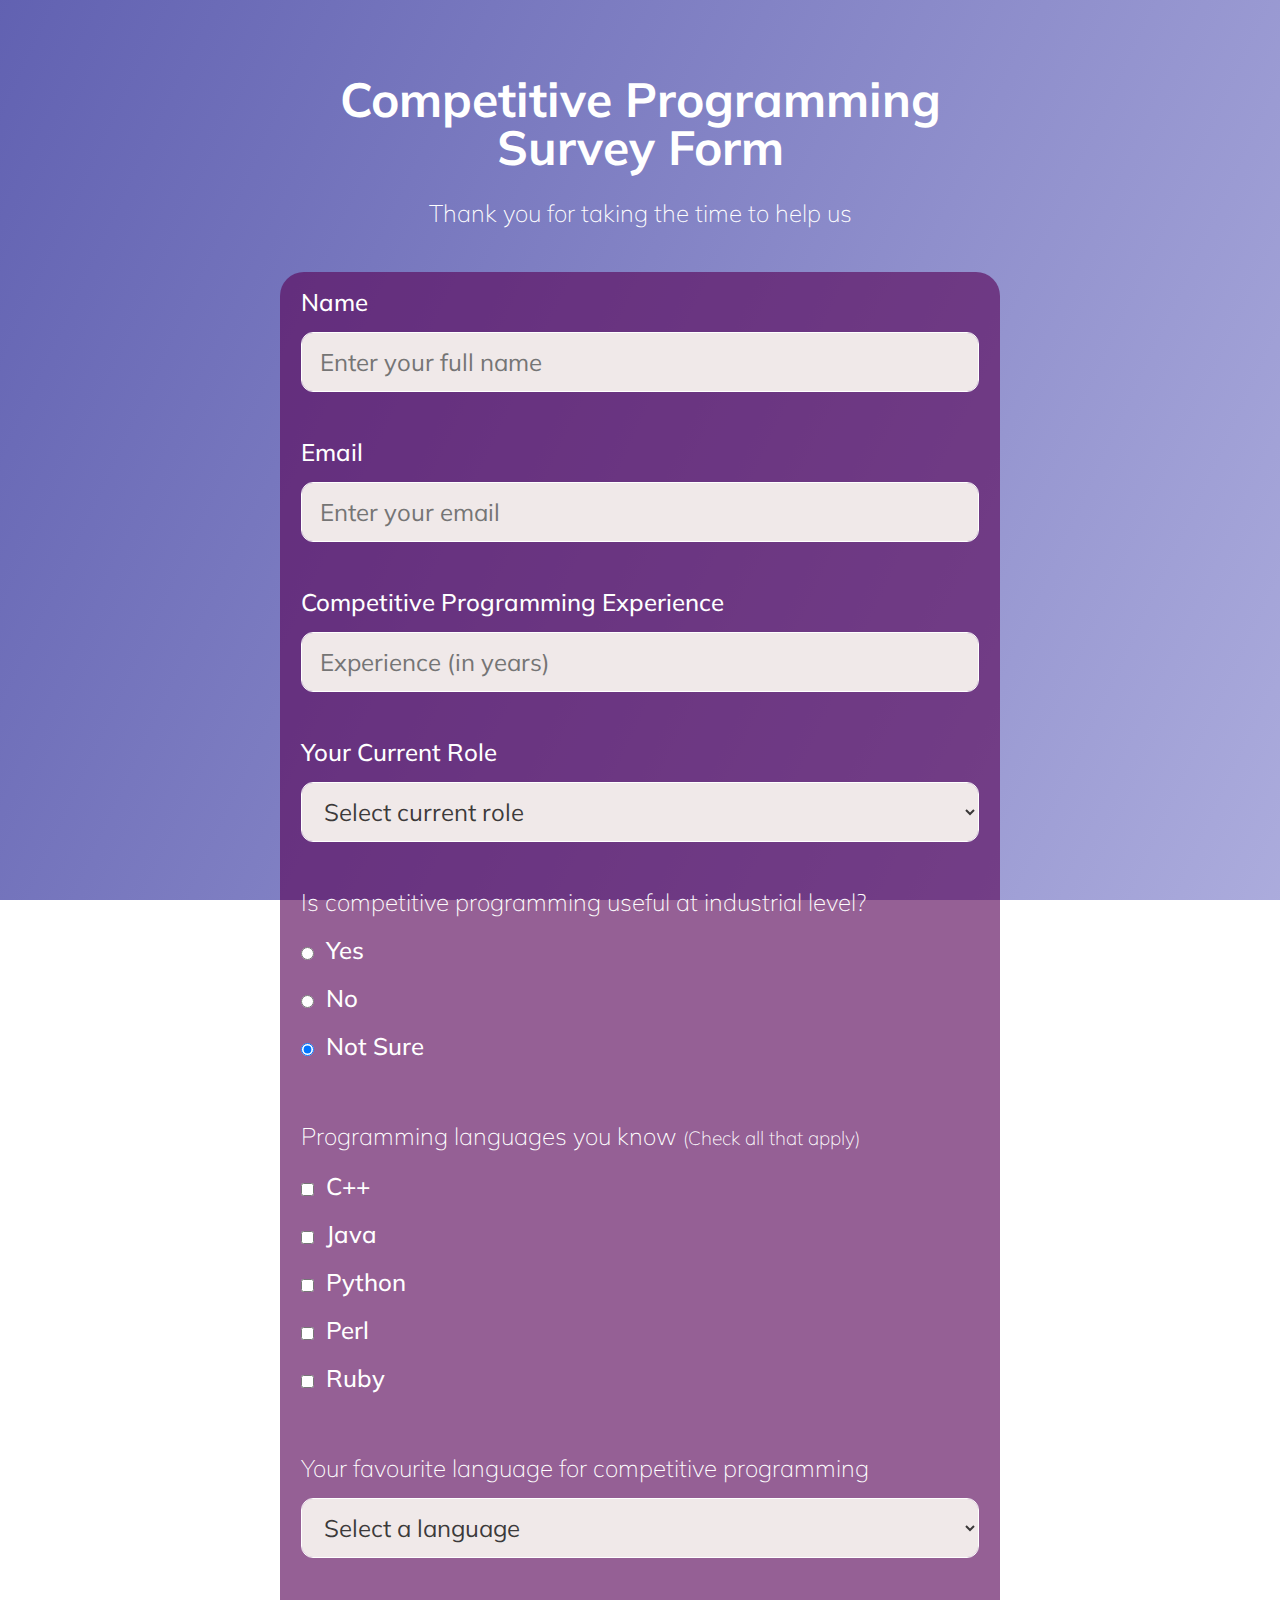
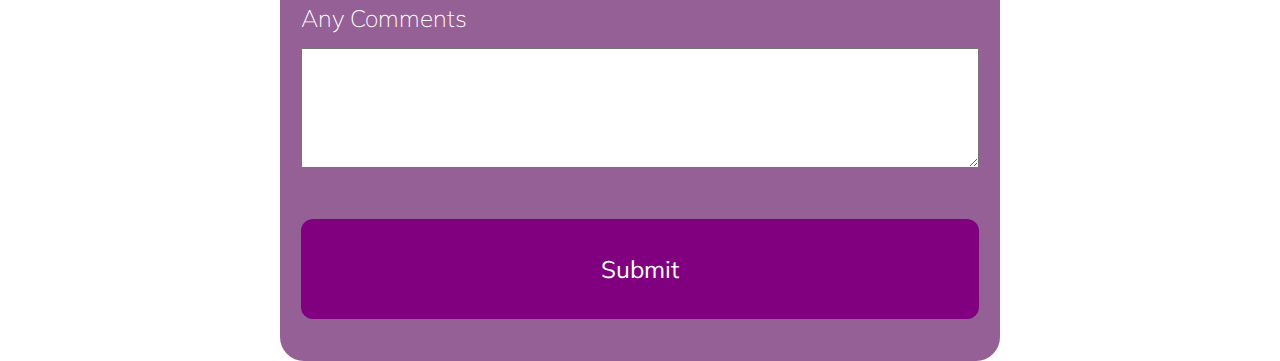
<file: 2. Survey Form/index.html>
<!DOCTYPE html>
<html>
    <head>
        <link rel="stylesheet" href="style.css" />
        <link
            href="https://fonts.googleapis.com/css2?family=Muli&display=swap"
            rel="stylesheet"
        />
        <title>
            Survey Form
        </title>
    </head>

    <body>
        <div class="container">
            <header class="header">
                <h1 id="title" class="text-center">
                    Competitive Programming Survey Form
                </h1>
                <p id="description" class="description text-center">
                    Thank you for taking the time to help us
                </p>
            </header>

            <form id="survey-form">
                <div class="form-group">
                    <label id="name-label" for="name">Name</label>
                    <input
                        type="text"
                        name="name"
                        id="name"
                        class="form-control"
                        placeholder="Enter your full name"
                        required
                    />
                </div>
                <div class="form-group">
                    <label id="email-label" for="email">Email</label>
                    <input
                        type="email"
                        name="email"
                        id="email"
                        class="form-control"
                        placeholder="Enter your email"
                        required
                    />
                </div>
                <div class="form-group">
                    <label id="number-label" for="number"
                        >Competitive Programming Experience</label
                    >
                    <input
                        type="number"
                        name="experience"
                        id="number"
                        class="form-control"
                        min="0"
                        max="50"
                        placeholder="Experience (in years)"
                    />
                </div>
                <div class="form-group">
                    <label id="role-label" for="role">Your Current Role</label>
                    <select
                        id="dropdown"
                        name="role"
                        class="form-control"
                        required
                    >
                        <option disabled selected value
                            >Select current role</option
                        >
                        <option value="student">Student</option>
                        <option value="professional">Professional</option>
                        <option value="learner">Learner</option>
                        <option value="other">Other</option>
                    </select>
                </div>
                <div class="form-group">
                    <p>
                        Is competitive programming useful at industrial level?
                    </p>
                    <label>
                        <input
                            name="feedback"
                            value="yes"
                            type="radio"
                            class="input-radio"
                            checked
                        />
                        Yes
                    </label>
                    <label>
                        <input
                            name="feedback"
                            value="no"
                            type="radio"
                            class="input-radio"
                            checked
                        />
                        No
                    </label>
                    <label>
                        <input
                            name="feedback"
                            value="not-sure"
                            type="radio"
                            class="input-radio"
                            checked
                        />
                        Not Sure
                    </label>
                </div>
                <div class="form-group">
                    <p>
                        Programming languages you know
                        <span class="clue">(Check all that apply)</span>
                    </p>
                    <label>
                        <input
                            name="check"
                            value="c++"
                            type="checkbox"
                            class="input-checkbox"
                        />
                        C++
                    </label>
                    <label>
                        <input
                            name="check"
                            value="java"
                            type="checkbox"
                            class="input-checkbox"
                        />
                        Java
                    </label>
                    <label>
                        <input
                            name="check"
                            value="python"
                            type="checkbox"
                            class="input-checkbox"
                        />
                        Python
                    </label>
                    <label>
                        <input
                            name="check"
                            value="perl"
                            type="checkbox"
                            class="input-checkbox"
                        />
                        Perl
                    </label>
                    <label>
                        <input
                            name="check"
                            value="ruby"
                            type="checkbox"
                            class="input-checkbox"
                        />
                        Ruby
                    </label>
                </div>
                <div class="form-group">
                    <p>
                        Your favourite language for competitive programming
                    </p>
                    <select
                        id="primary-language"
                        name="lang"
                        class="form-control"
                        required
                    >
                        <option disabled selected value
                            >Select a language</option
                        >
                        <option value="c++">C++</option>
                        <option value="java">Java</option>
                        <option value="python">Python</option>
                        <option value="perl">Perl</option>
                        <option value="ruby">Ruby</option>
                    </select>
                </div>
                <div class="form-group">
                    <p>Any Comments</p>
                    <textarea
                        id="tips"
                        name="tips"
                        class="input-textarea"
                    ></textarea>
                </div>
                <div class="form-group">
                    <button type="submit" id="submit" class="submit-button">
                        Submit
                    </button>
                </div>
            </form>
        </div>
    </body>
</html>
</file>
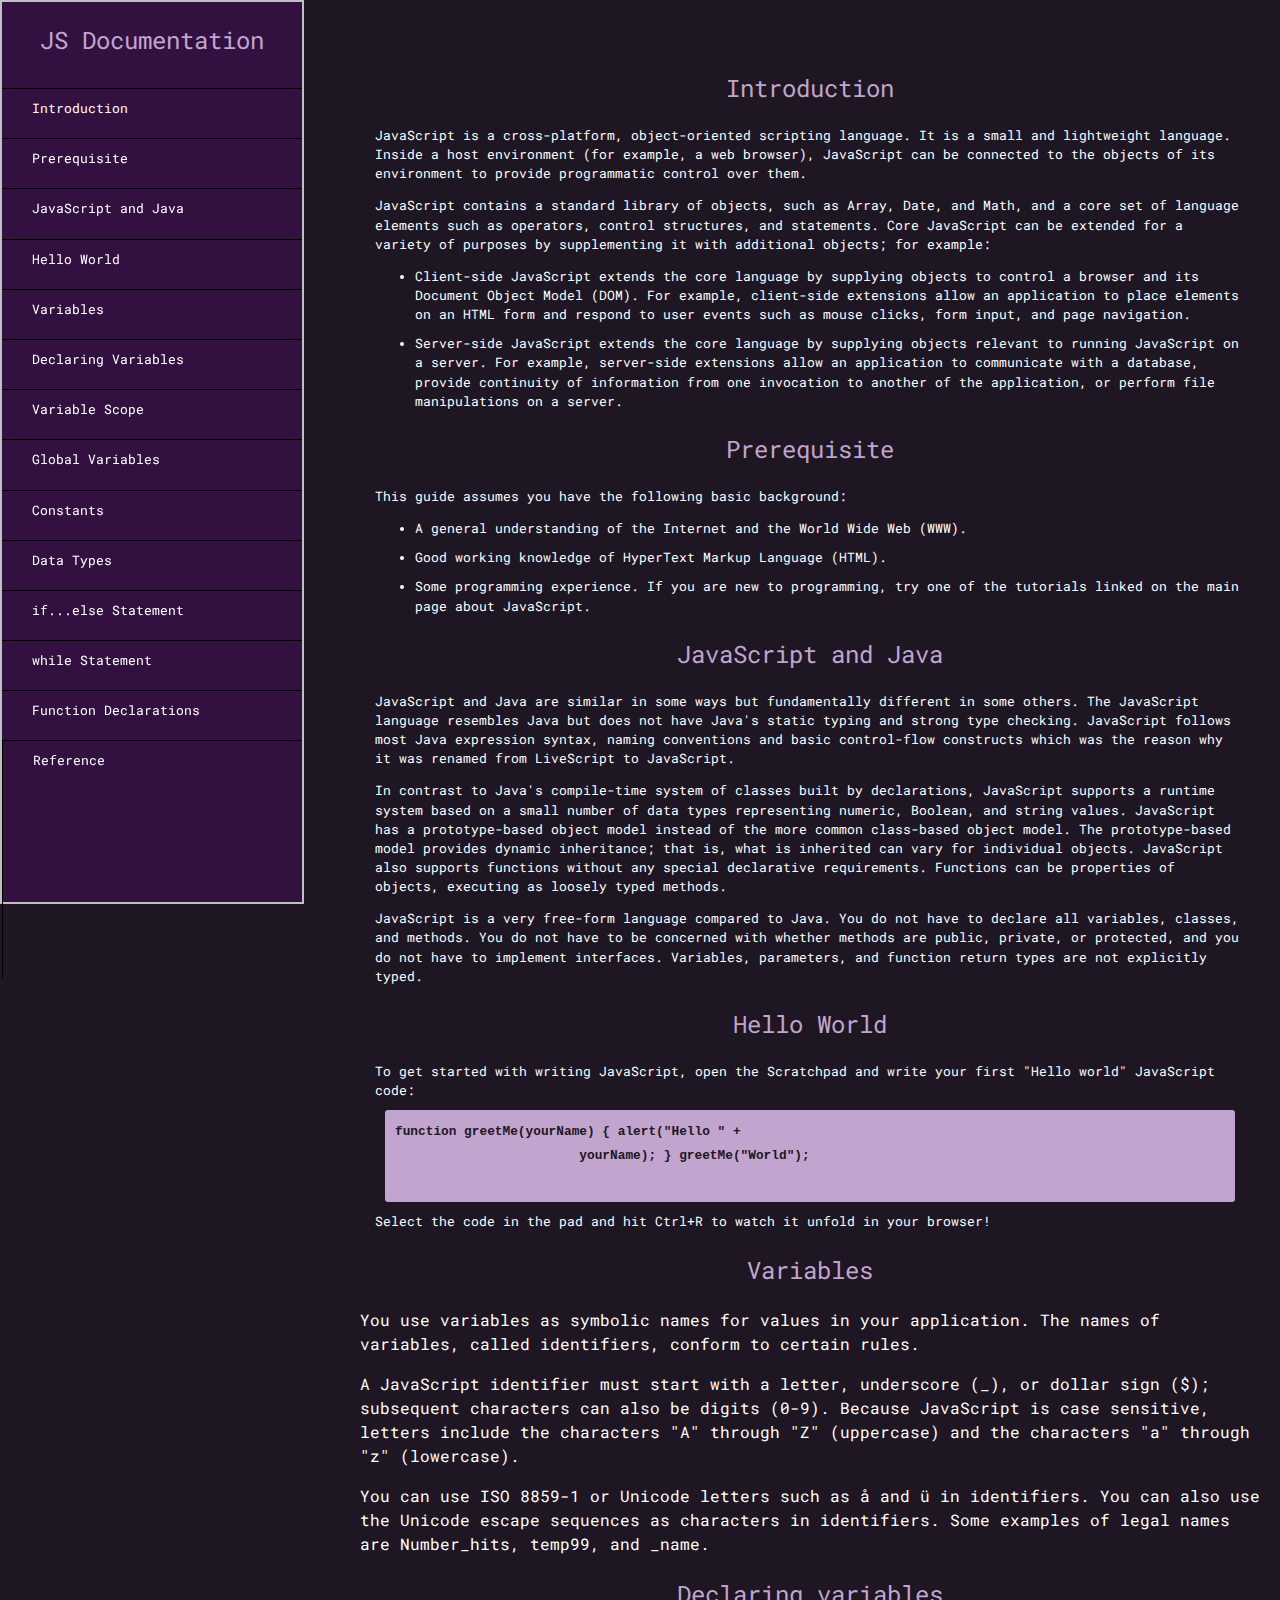
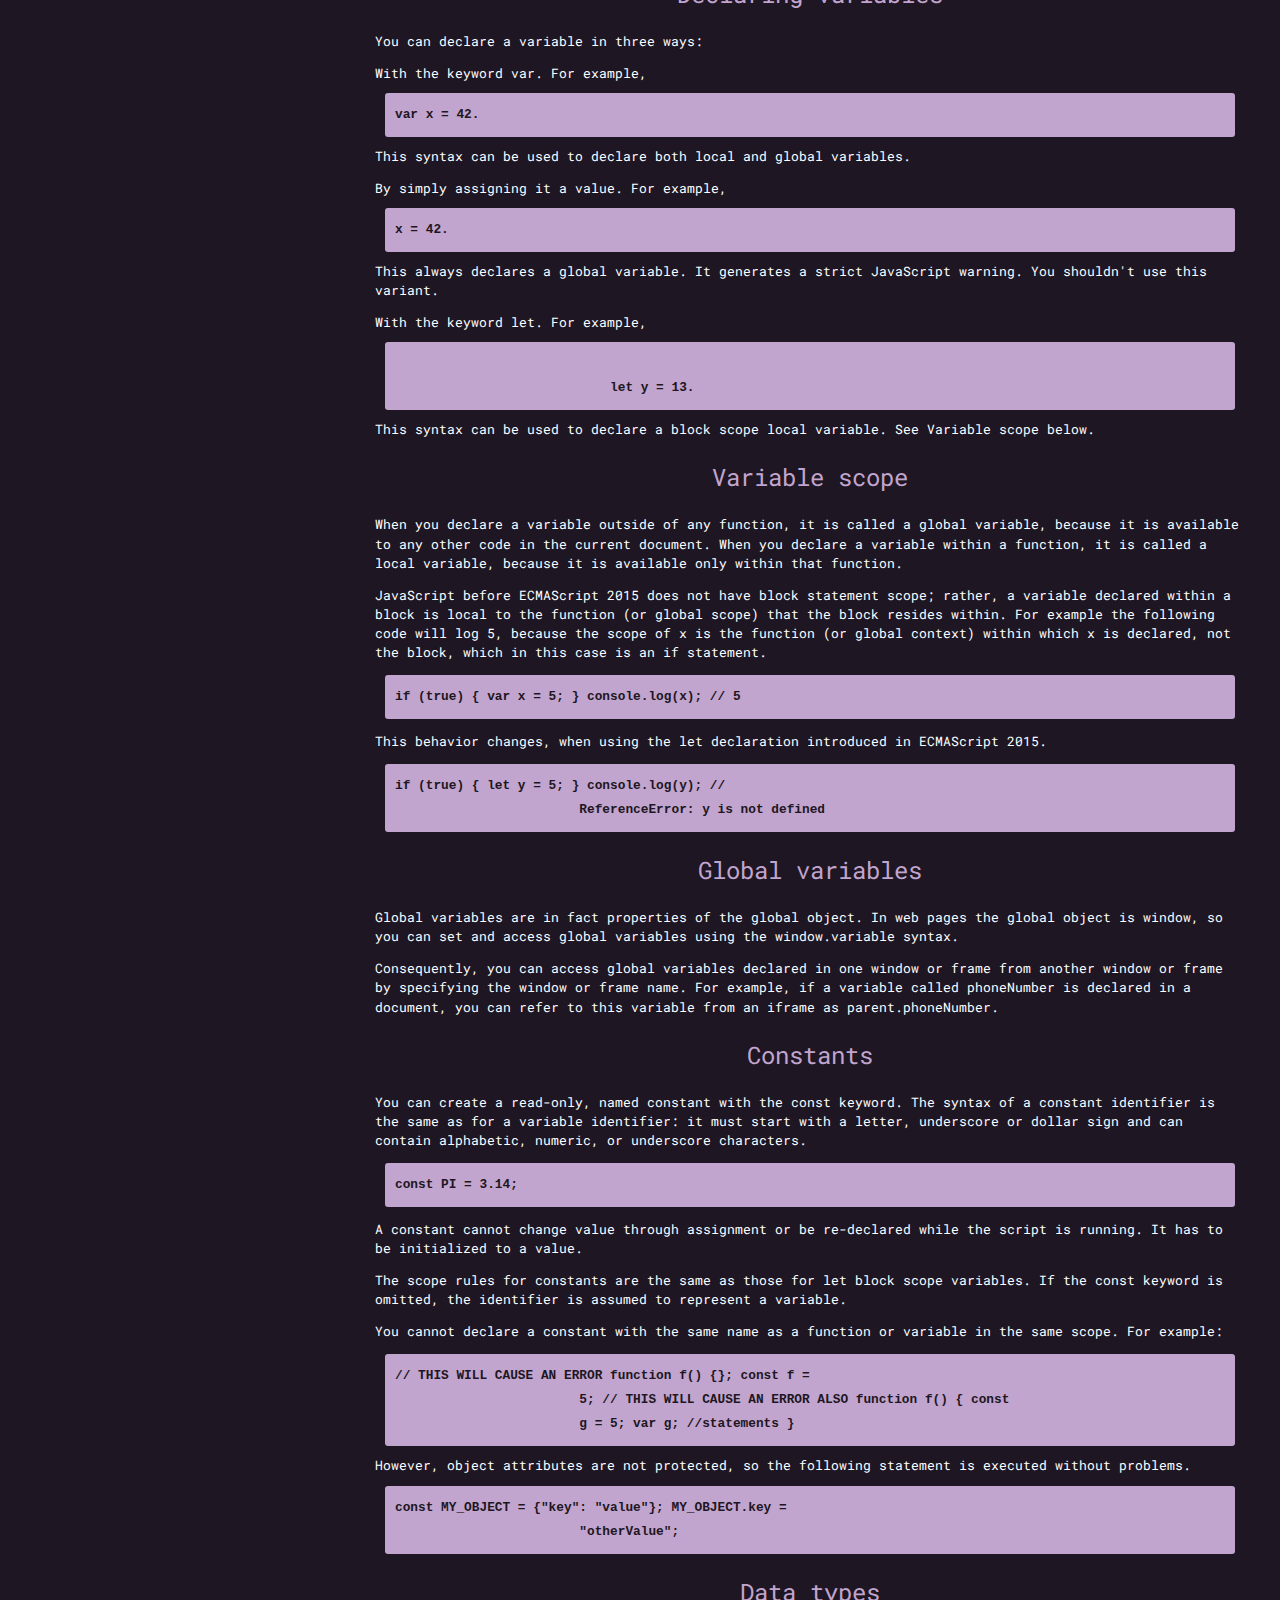
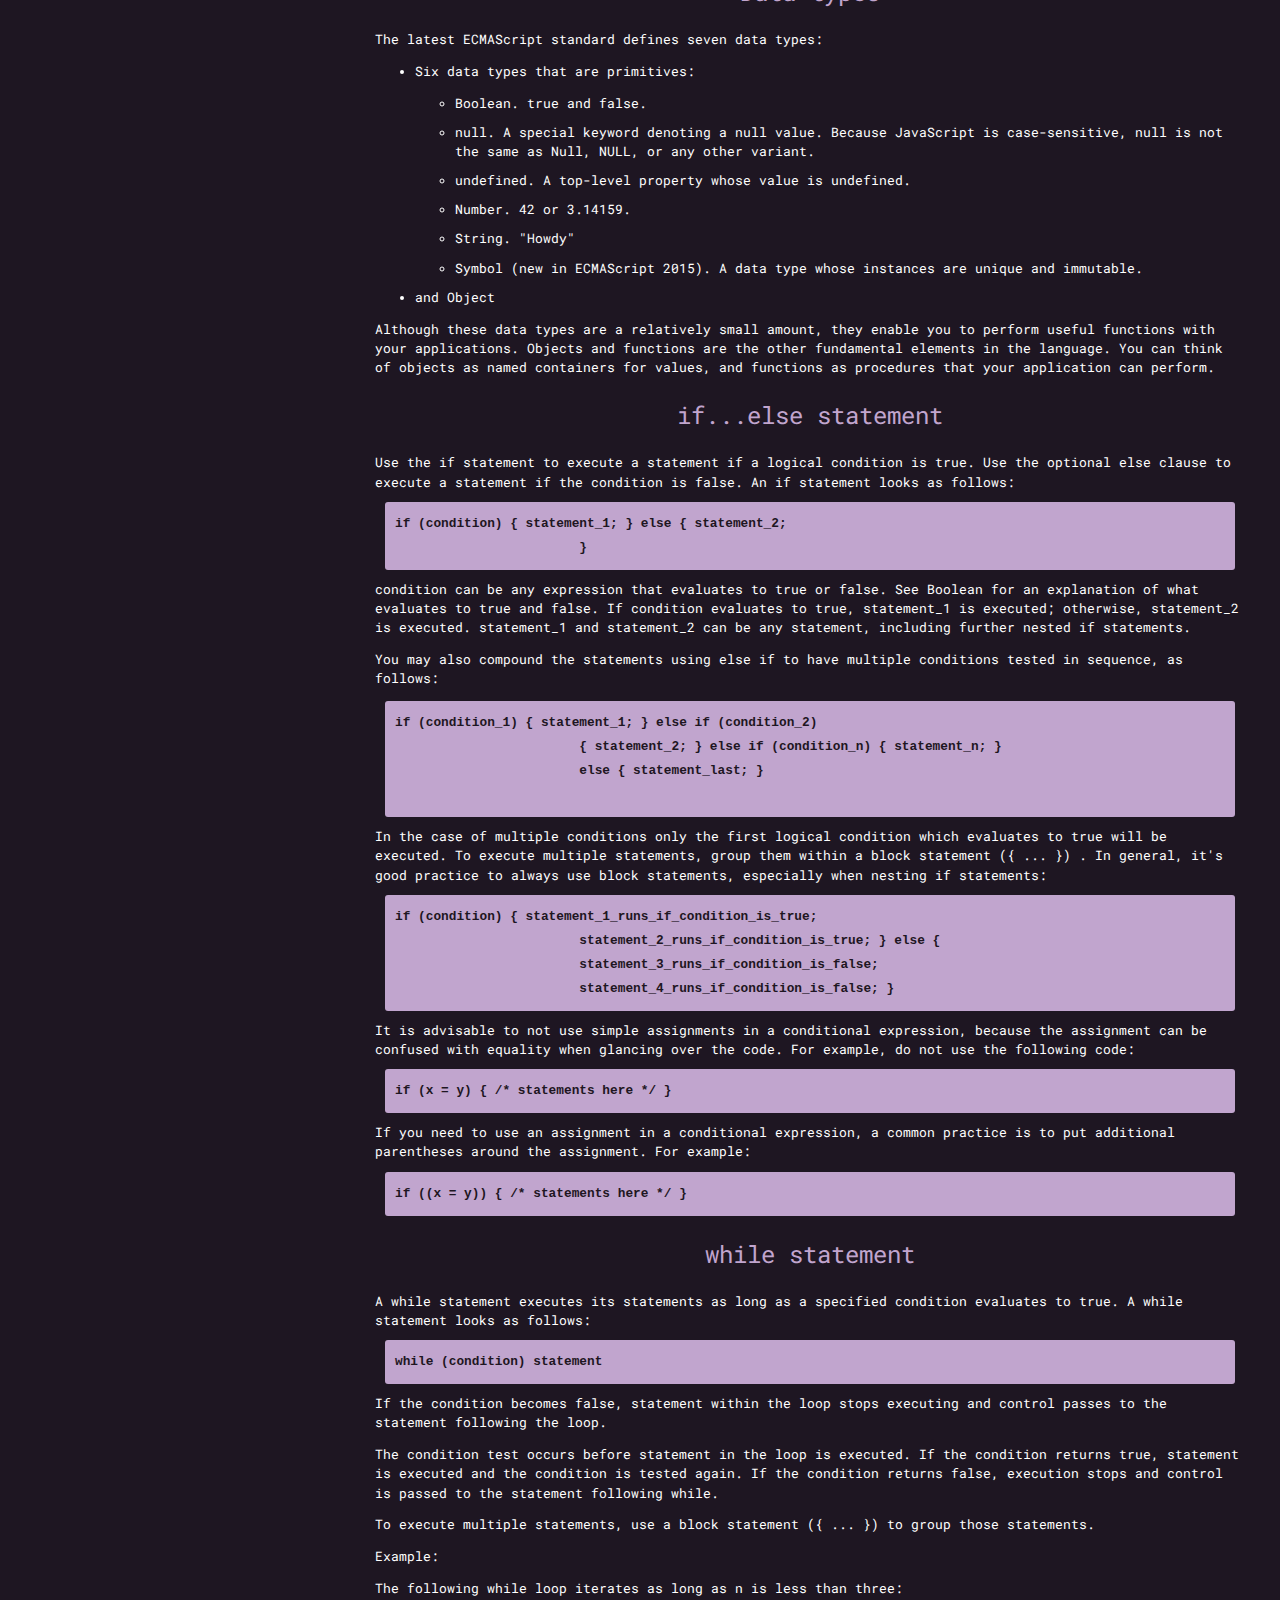
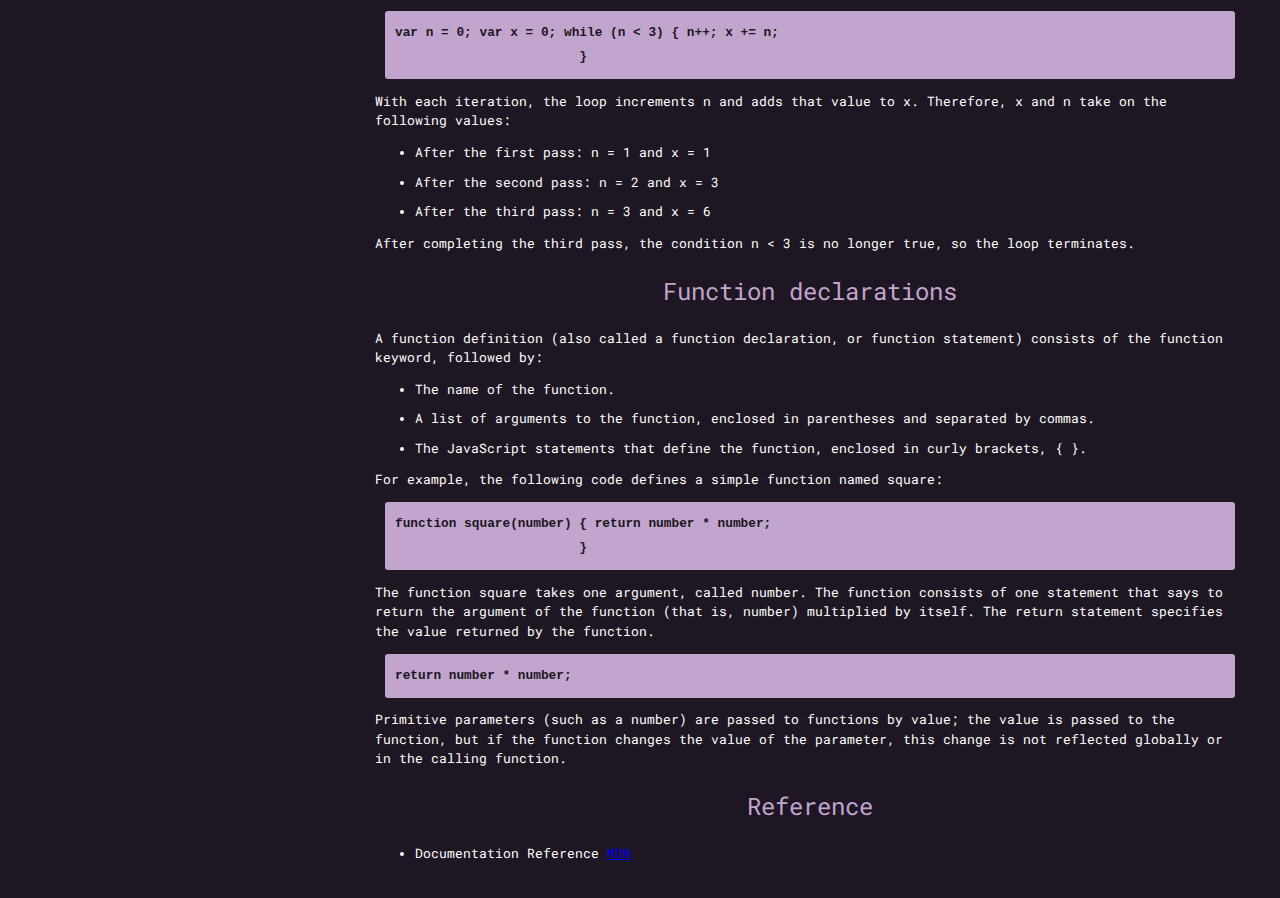
<file: 4. Technical Documentation Page/index.html>
<!DOCTYPE html>
<html lang="en">
    <head>
        <meta charset="UTF-8" />
        <meta name="viewport" content="width=device-width, initial-scale=1.0" />
        <link rel="stylesheet" href="style.css" />
        <link
            href="https://fonts.googleapis.com/css2?family=Roboto+Mono&display=swap"
            rel="stylesheet"
        />
        <title>Document</title>
    </head>
    <body>
        <nav id="navbar">
            <header>JS Documentation</header>
            <ul>
                <li>
                    <a href="#Introduction" class="nav-link">Introduction</a>
                </li>
                <li>
                    <a href="#Prerequisite" class="nav-link">Prerequisite</a>
                </li>
                <li>
                    <a href="#JavaScript_and_Java" class="nav-link"
                        >JavaScript and Java</a
                    >
                </li>
                <li>
                    <a href="#Hello_world" class="nav-link">Hello World</a>
                </li>
                <li>
                    <a href="#Variables" class="nav-link">Variables</a>
                </li>
                <li>
                    <a href="#Declaring_variables" class="nav-link"
                        >Declaring Variables</a
                    >
                </li>
                <li>
                    <a href="#Variable_scope" class="nav-link"
                        >Variable Scope</a
                    >
                </li>
                <li>
                    <a href="#Global_variables" class="nav-link"
                        >Global Variables</a
                    >
                </li>
                <li><a href="#Constants" class="nav-link">Constants</a></li>
                <li><a href="#Data_types" class="nav-link">Data Types</a></li>
                <li>
                    <a href="#if...else_statement" class="nav-link"
                        >if...else Statement</a
                    >
                </li>
                <li>
                    <a href="#while_statement" class="nav-link"
                        >while Statement</a
                    >
                </li>
                <li>
                    <a href="#Function_declarations" class="nav-link"
                        >Function Declarations</a
                    >
                </li>
                <li><a href="#Reference" class="nav-link">Reference</a></li>
            </ul>
        </nav>

        <main id="main-doc">
            <section class="main-section" id="Introduction">
                <header>Introduction</header>
                <article>
                    <p>
                        JavaScript is a cross-platform, object-oriented
                        scripting language. It is a small and lightweight
                        language. Inside a host environment (for example, a web
                        browser), JavaScript can be connected to the objects of
                        its environment to provide programmatic control over
                        them.
                    </p>
                    <p>
                        JavaScript contains a standard library of objects, such
                        as Array, Date, and Math, and a core set of language
                        elements such as operators, control structures, and
                        statements. Core JavaScript can be extended for a
                        variety of purposes by supplementing it with additional
                        objects; for example:
                    </p>
                    <ul>
                        <li>
                            Client-side JavaScript extends the core language by
                            supplying objects to control a browser and its
                            Document Object Model (DOM). For example,
                            client-side extensions allow an application to place
                            elements on an HTML form and respond to user events
                            such as mouse clicks, form input, and page
                            navigation.
                        </li>
                        <li>
                            Server-side JavaScript extends the core language by
                            supplying objects relevant to running JavaScript on
                            a server. For example, server-side extensions allow
                            an application to communicate with a database,
                            provide continuity of information from one
                            invocation to another of the application, or perform
                            file manipulations on a server.
                        </li>
                    </ul>
                </article>
            </section>

            <section class="main-section" id="Prerequisite">
                <header>Prerequisite</header>
                <article>
                    <p>
                        This guide assumes you have the following basic
                        background:
                    </p>

                    <ul>
                        <li>
                            A general understanding of the Internet and the
                            World Wide Web (WWW).
                        </li>
                        <li>
                            Good working knowledge of HyperText Markup Language
                            (HTML).
                        </li>
                        <li>
                            Some programming experience. If you are new to
                            programming, try one of the tutorials linked on the
                            main page about JavaScript.
                        </li>
                    </ul>
                </article>
            </section>

            <section class="main-section" id="JavaScript_and_Java">
                <header>JavaScript and Java</header>
                <article>
                    <p>
                        JavaScript and Java are similar in some ways but
                        fundamentally different in some others. The JavaScript
                        language resembles Java but does not have Java's static
                        typing and strong type checking. JavaScript follows most
                        Java expression syntax, naming conventions and basic
                        control-flow constructs which was the reason why it was
                        renamed from LiveScript to JavaScript.
                    </p>

                    <p>
                        In contrast to Java's compile-time system of classes
                        built by declarations, JavaScript supports a runtime
                        system based on a small number of data types
                        representing numeric, Boolean, and string values.
                        JavaScript has a prototype-based object model instead of
                        the more common class-based object model. The
                        prototype-based model provides dynamic inheritance; that
                        is, what is inherited can vary for individual objects.
                        JavaScript also supports functions without any special
                        declarative requirements. Functions can be properties of
                        objects, executing as loosely typed methods.
                    </p>
                    <p>
                        JavaScript is a very free-form language compared to
                        Java. You do not have to declare all variables, classes,
                        and methods. You do not have to be concerned with
                        whether methods are public, private, or protected, and
                        you do not have to implement interfaces. Variables,
                        parameters, and function return types are not explicitly
                        typed.
                    </p>
                </article>
            </section>

            <section class="main-section" id="Hello_world">
                <header>Hello World</header>
                <article>
                    To get started with writing JavaScript, open the Scratchpad
                    and write your first "Hello world" JavaScript code:
                    <code
                        >function greetMe(yourName) { alert("Hello " +
                        yourName); } greetMe("World");
                    </code>

                    Select the code in the pad and hit Ctrl+R to watch it unfold
                    in your browser!
                </article>
            </section>

            <section class="main-section" id="Variables">
                <header>Variables</header>
                <p>
                    You use variables as symbolic names for values in your
                    application. The names of variables, called identifiers,
                    conform to certain rules.
                </p>
                <p>
                    A JavaScript identifier must start with a letter, underscore
                    (_), or dollar sign ($); subsequent characters can also be
                    digits (0-9). Because JavaScript is case sensitive, letters
                    include the characters "A" through "Z" (uppercase) and the
                    characters "a" through "z" (lowercase).
                </p>
                <p>
                    You can use ISO 8859-1 or Unicode letters such as å and ü in
                    identifiers. You can also use the Unicode escape sequences
                    as characters in identifiers. Some examples of legal names
                    are Number_hits, temp99, and _name.
                </p>
            </section>

            <section class="main-section" id="Declaring_variables">
                <header>Declaring variables</header>
                <article>
                    You can declare a variable in three ways:
                    <p>
                        With the keyword var. For example,
                        <code>var x = 42.</code> This syntax can be used to
                        declare both local and global variables.
                    </p>
                    <p>
                        By simply assigning it a value. For example,
                        <code>x = 42.</code> This always declares a global
                        variable. It generates a strict JavaScript warning. You
                        shouldn't use this variant.
                    </p>
                    <p>
                        With the keyword let. For example,<code>
                            let y = 13.</code
                        >
                        This syntax can be used to declare a block scope local
                        variable. See Variable scope below.
                    </p>
                </article>
            </section>

            <section class="main-section" id="Variable_scope">
                <header>Variable scope</header>
                <article>
                    <p>
                        When you declare a variable outside of any function, it
                        is called a global variable, because it is available to
                        any other code in the current document. When you declare
                        a variable within a function, it is called a local
                        variable, because it is available only within that
                        function.
                    </p>

                    <p>
                        JavaScript before ECMAScript 2015 does not have block
                        statement scope; rather, a variable declared within a
                        block is local to the function (or global scope) that
                        the block resides within. For example the following code
                        will log 5, because the scope of x is the function (or
                        global context) within which x is declared, not the
                        block, which in this case is an if statement.
                    </p>
                    <code>if (true) { var x = 5; } console.log(x); // 5</code>
                    <p>
                        This behavior changes, when using the let declaration
                        introduced in ECMAScript 2015.
                    </p>

                    <code
                        >if (true) { let y = 5; } console.log(y); //
                        ReferenceError: y is not defined</code
                    >
                </article>
            </section>

            <section class="main-section" id="Global_variables">
                <header>Global variables</header>
                <article>
                    <p>
                        Global variables are in fact properties of the global
                        object. In web pages the global object is window, so you
                        can set and access global variables using the
                        window.variable syntax.
                    </p>

                    <p>
                        Consequently, you can access global variables declared
                        in one window or frame from another window or frame by
                        specifying the window or frame name. For example, if a
                        variable called phoneNumber is declared in a document,
                        you can refer to this variable from an iframe as
                        parent.phoneNumber.
                    </p>
                </article>
            </section>

            <section class="main-section" id="Constants">
                <header>Constants</header>
                <article>
                    <p>
                        You can create a read-only, named constant with the
                        const keyword. The syntax of a constant identifier is
                        the same as for a variable identifier: it must start
                        with a letter, underscore or dollar sign and can contain
                        alphabetic, numeric, or underscore characters.
                    </p>

                    <code>const PI = 3.14;</code>
                    <p>
                        A constant cannot change value through assignment or be
                        re-declared while the script is running. It has to be
                        initialized to a value.
                    </p>

                    <p>
                        The scope rules for constants are the same as those for
                        let block scope variables. If the const keyword is
                        omitted, the identifier is assumed to represent a
                        variable.
                    </p>

                    <p>
                        You cannot declare a constant with the same name as a
                        function or variable in the same scope. For example:
                    </p>

                    <code
                        >// THIS WILL CAUSE AN ERROR function f() {}; const f =
                        5; // THIS WILL CAUSE AN ERROR ALSO function f() { const
                        g = 5; var g; //statements }</code
                    >
                    However, object attributes are not protected, so the
                    following statement is executed without problems.
                    <code
                        >const MY_OBJECT = {"key": "value"}; MY_OBJECT.key =
                        "otherValue";</code
                    >
                </article>
            </section>

            <section class="main-section" id="Data_types">
                <header>Data types</header>
                <article>
                    <p>
                        The latest ECMAScript standard defines seven data types:
                    </p>
                    <ul>
                        <li>
                            <p>Six data types that are primitives:</p>
                            <ul>
                                <li>Boolean. true and false.</li>
                                <li>
                                    null. A special keyword denoting a null
                                    value. Because JavaScript is case-sensitive,
                                    null is not the same as Null, NULL, or any
                                    other variant.
                                </li>
                                <li>
                                    undefined. A top-level property whose value
                                    is undefined.
                                </li>
                                <li>Number. 42 or 3.14159.</li>
                                <li>String. "Howdy"</li>
                                <li>
                                    Symbol (new in ECMAScript 2015). A data type
                                    whose instances are unique and immutable.
                                </li>
                            </ul>
                        </li>

                        <li>and Object</li>
                    </ul>
                    Although these data types are a relatively small amount,
                    they enable you to perform useful functions with your
                    applications. Objects and functions are the other
                    fundamental elements in the language. You can think of
                    objects as named containers for values, and functions as
                    procedures that your application can perform.
                </article>
            </section>

            <section class="main-section" id="if...else_statement">
                <header>if...else statement</header>
                <article>
                    Use the if statement to execute a statement if a logical
                    condition is true. Use the optional else clause to execute a
                    statement if the condition is false. An if statement looks
                    as follows:

                    <code
                        >if (condition) { statement_1; } else { statement_2;
                        }</code
                    >
                    condition can be any expression that evaluates to true or
                    false. See Boolean for an explanation of what evaluates to
                    true and false. If condition evaluates to true, statement_1
                    is executed; otherwise, statement_2 is executed. statement_1
                    and statement_2 can be any statement, including further
                    nested if statements.
                    <p>
                        You may also compound the statements using else if to
                        have multiple conditions tested in sequence, as follows:
                    </p>
                    <code
                        >if (condition_1) { statement_1; } else if (condition_2)
                        { statement_2; } else if (condition_n) { statement_n; }
                        else { statement_last; }
                    </code>
                    In the case of multiple conditions only the first logical
                    condition which evaluates to true will be executed. To
                    execute multiple statements, group them within a block
                    statement ({ ... }) . In general, it's good practice to
                    always use block statements, especially when nesting if
                    statements:

                    <code
                        >if (condition) { statement_1_runs_if_condition_is_true;
                        statement_2_runs_if_condition_is_true; } else {
                        statement_3_runs_if_condition_is_false;
                        statement_4_runs_if_condition_is_false; }</code
                    >
                    It is advisable to not use simple assignments in a
                    conditional expression, because the assignment can be
                    confused with equality when glancing over the code. For
                    example, do not use the following code:
                    <code>if (x = y) { /* statements here */ }</code> If you
                    need to use an assignment in a conditional expression, a
                    common practice is to put additional parentheses around the
                    assignment. For example:

                    <code>if ((x = y)) { /* statements here */ }</code>
                </article>
            </section>

            <section class="main-section" id="while_statement">
                <header>while statement</header>
                <article>
                    A while statement executes its statements as long as a
                    specified condition evaluates to true. A while statement
                    looks as follows:

                    <code>while (condition) statement</code> If the condition
                    becomes false, statement within the loop stops executing and
                    control passes to the statement following the loop.

                    <p>
                        The condition test occurs before statement in the loop
                        is executed. If the condition returns true, statement is
                        executed and the condition is tested again. If the
                        condition returns false, execution stops and control is
                        passed to the statement following while.
                    </p>

                    <p>
                        To execute multiple statements, use a block statement ({
                        ... }) to group those statements.
                    </p>

                    Example:

                    <p>
                        The following while loop iterates as long as n is less
                        than three:
                    </p>

                    <code
                        >var n = 0; var x = 0; while (n &lt; 3) { n++; x += n;
                        }</code
                    >
                    <p>
                        With each iteration, the loop increments n and adds that
                        value to x. Therefore, x and n take on the following
                        values:
                    </p>

                    <ul>
                        <li>After the first pass: n = 1 and x = 1</li>
                        <li>After the second pass: n = 2 and x = 3</li>
                        <li>After the third pass: n = 3 and x = 6</li>
                    </ul>
                    <p>
                        After completing the third pass, the condition n &lt; 3
                        is no longer true, so the loop terminates.
                    </p>
                </article>
            </section>

            <section class="main-section" id="Function_declarations">
                <header>Function declarations</header>
                <article>
                    A function definition (also called a function declaration,
                    or function statement) consists of the function keyword,
                    followed by:

                    <ul>
                        <li>The name of the function.</li>
                        <li>
                            A list of arguments to the function, enclosed in
                            parentheses and separated by commas.
                        </li>
                        <li>
                            The JavaScript statements that define the function,
                            enclosed in curly brackets, { }.
                        </li>
                    </ul>
                    <p>
                        For example, the following code defines a simple
                        function named square:
                    </p>

                    <code
                        >function square(number) { return number * number;
                        }</code
                    >
                    <p>
                        The function square takes one argument, called number.
                        The function consists of one statement that says to
                        return the argument of the function (that is, number)
                        multiplied by itself. The return statement specifies the
                        value returned by the function.
                    </p>
                    <code>return number * number;</code>
                    <p>
                        Primitive parameters (such as a number) are passed to
                        functions by value; the value is passed to the function,
                        but if the function changes the value of the parameter,
                        this change is not reflected globally or in the calling
                        function.
                    </p>
                </article>
            </section>

            <section class="main-section" id="Reference">
                <header>Reference</header>
                <article>
                    <ul>
                        <li>
                            Documentation Reference
                            <a
                                href="https://developer.mozilla.org/en-US/docs/Web/JavaScript/Guide"
                                target="_blank"
                                >MDN</a
                            >
                        </li>
                    </ul>
                </article>
            </section>
        </main>
    </body>
</html>
</file>
<file: 2. Survey Form/style.css>
*,
*::before,
*::after {
    box-sizing: border-box;
}

body {
    font-family: 'Muli', sans-serif;
    font-size: 1.5em;
    font-weight: 500;
    line-height: 1.5em;
    color: white;
    margin: 0;
    padding: 0;
    background-image: linear-gradient(
            115deg,
            rgba(58, 58, 158, 0.8),
            rgba(136, 136, 206, 0.7)
        ),
        url(https://thumbor.forbes.com/thumbor/960x0/https%3A%2F%2Fspecials-images.forbesimg.com%2Fimageserve%2F505224246%2F960x0.jpg%3Ffit%3Dscale);
    background-size: cover;
    background-attachment: fixed;
    background-repeat: no-repeat;
    background-position: center;
    height: 100%;
    width: 100%;
}

h1 {
    font-size: 2em;
    line-height: 1em;
}

p {
    font-weight: 200;
}

h1,
p {
    margin-top: 0em;
    margin-bottom: 0.5em;
    word-wrap: break-word;
}
.text-center {
    text-align: center;
}

.container {
    width: 100%;
    margin: 3.125em auto 0 auto;
}

@media (min-width: 576px) {
    .container {
        max-width: 540px;
    }
}

@media (min-width: 768px) {
    .container {
        max-width: 720px;
    }
}

header {
    padding: 0 0.625em;
    margin-bottom: 1.7em;
}

.clue {
    font-size: 0.8em;
}

label {
    display: flex;
    text-align: center;
    margin-bottom: 0.5em;
}

input,
button,
select,
textarea {
    font-family: inherit;
    font-size: inherit;
    line-height: inherit;
    margin: 0;
}

form {
    background: rgba(90, 8, 90, 0.644);
    padding: 0.25em 0.625em;
    border-radius: 1em;
}

.form-group {
    margin: 0 auto 1.25em auto;
    padding: 0.25em;
}

.form-control {
    display: block;
    width: 100%;
    height: 2.5em;
    padding: 0.375em 0.75em;
    color: rgba(0, 0, 0, 0.76);
    background-color: rgb(240, 233, 233);
    background-clip: padding-box;
    border: 1px solid white;
    border-radius: 0.5em;
}

.form-control:focus {
    border: 2px solid black;
    outline: 0;
}

.input-radio,
.input-checkbox {
    display: inline-block;
    margin-right: 0.5em;
    margin-top: 0.3em;
    min-height: 1em;
    min-width: 0.5em;
}

.input-textarea {
    min-height: 120px;
    width: 100%;
    padding: 0.75em;
    resize: vertical;
}

.submit-button {
    display: block;
    width: 100%;
    border: 0;
    border-radius: 0.5em;
    cursor: pointer;
    height: 100px;
    background-color: purple;
    color: white;
}
</file>
<file: 4. Technical Documentation Page/style.css>
:root {
    --dark: rgb(30, 22, 34);
    --medium: rgb(50, 17, 65);
    --light: rgb(193, 165, 206);
}

html {
    box-sizing: border-box;
    font-family: 'Roboto Mono', monospace;
    margin: 0;
    padding: 0;
}

body {
    margin: 30px 50px;
    background: var(--dark);
    color: white;
    line-height: 1.5;
}

#navbar {
    background-color: var(--medium);
    position: fixed;
    top: 0px;
    left: 0px;
    min-width: 290px;
    width: 300px;
    height: 100%;
    border: solid 2px silver;
}

#navbar ul {
    height: 100%;
    overflow-y: auto;
    overflow-x: hidden;
    padding: 0px;
}

#navbar li {
    font-size: 0.8rem;
    list-style: none;
    border-top: 1px solid black;
    width: 100%;
    position: relative;
    margin-top: 10px;
    padding: 10px;
}

#navbar li:last-child{
    height: 50%;
    border: 1px solid black;
}

#navbar a {
    color: white;
    display: block;
    text-decoration: none;
    padding-left: 20px;
}

header {
    color: var(--light);
    font-size: 1.5rem;
    margin-top: 20px;
    margin-bottom: 20px;
    text-align: center;
}

#main-doc {
    position: absolute;
    margin-left: 290px;
    margin-top: 0px;
    padding: 20px;
}

section article {
    font-size: 0.8rem;
    margin: 15px;
}

section li {
    margin-top: 10px;
}

code {
    display: block;
    position: relative;
    background-color: var(--light);
    color: var(--dark);
    padding: 10px;
    margin: 10px;
    font-weight: 800;
    white-space: pre;
    word-wrap: normal;
    word-break: normal;
    line-height: 1.5rem;
    border-radius: 3px;
}

@media (max-width: 850px) {
    body {
        margin: 3px 5px;
    }

    #navbar {
        position: absolute;
        top: 0px;
        height: 200px;
        max-height: 275px;
        z-index: -1;
        width: 100%;
        padding: 0px;
        margin: 0px;
        text-align: center;
    }

    #navbar header{
        padding: 0px;
    }

    #navbar ul{
        height: 50%;
        margin: 0px;
        padding: 0px;
    }

    #navbar li{
        padding: 0px;
    }

    #main-doc{
        position: relative;
        margin-top: 250px;
        margin-left: 0px;
    }

    code{
        display: block;
        text-align: left;
        white-space: pre;
        position: relative;
        word-break: normal;
        word-wrap: normal;
        padding: 10px;
        margin: 10px;
        overflow-x: scroll;
    }
}
</file>
